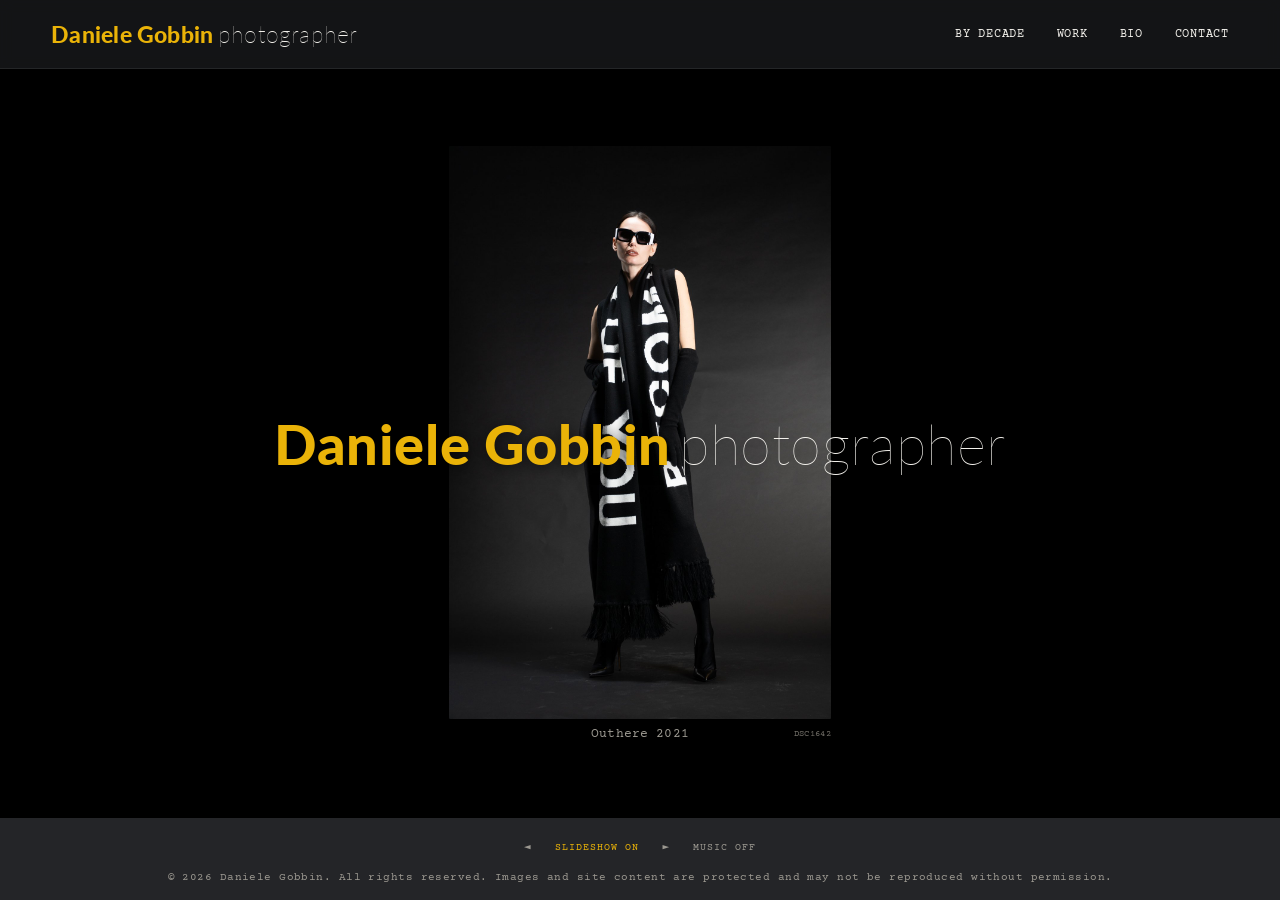
<file: index.html>
<!doctype html>
<html lang="en">
<head>
<meta charset="utf-8">
<meta name="viewport" content="width=device-width, initial-scale=1">
<title>Daniele Gobbin — photographer</title>
<meta name="description" content="Fotografo e documentarista con oltre trent'anni di carriera tra Europa, Africa e Asia. Archivio fotografico di Daniele Gobbin — ritratti, reportage, paesaggi.">
<link rel="canonical" href="https://dangobbin.com/">
<meta property="og:type" content="website">
<meta property="og:title" content="Daniele Gobbin — photographer">
<meta property="og:description" content="Fotografo e documentarista con oltre trent'anni di carriera tra Europa, Africa e Asia.">
<meta property="og:image" content="https://dangobbin.com/photos/dangobbin-2022-dsc3572.jpg">
<meta property="og:url" content="https://dangobbin.com/">
<meta name="twitter:card" content="summary_large_image">
<link rel="preconnect" href="https://fonts.googleapis.com">
<link rel="stylesheet" href="https://fonts.googleapis.com/css2?family=Courier+Prime:wght@400;700&family=Lato:wght@100;900&display=swap">
<link rel="stylesheet" href="style.css">
<script type="application/ld+json">
{
  "@context": "https://schema.org",
  "@type": "Person",
  "name": "Daniele Gobbin",
  "jobTitle": ["Photographer", "Documentary Filmmaker", "Director of Photography"],
  "description": "Fotografo e documentarista, con oltre trent'anni di lavoro dietro e davanti alla macchina da presa, tra Europa, Africa e Asia.",
  "url": "https://dangobbin.com/",
  "worksFor": {
    "@type": "Organization",
    "name": "Redframe",
    "url": "https://redframe.it"
  },
  "sameAs": [
    "https://www.linkedin.com/in/daniele-gobbin-4b52ab3a/",
    "https://www.instagram.com/dangobbin/",
    "https://www.imdb.com/it/name/nm2448473/",
    "https://vimeo.com/user68997850"
  ]
}
</script>
</head>
<body>

<header class="site-header">
  <a href="#top" class="logo">
    <span class="logo-name">Daniele Gobbin</span> <span class="logo-role">photographer</span>
  </a>
  <button id="nav-toggle" class="nav-toggle" type="button" aria-label="Open menu" aria-expanded="false">☰</button>
  <nav id="site-nav" class="site-nav">
    <a href="#top" class="logo logo-mobile">
      <span class="logo-name">Daniele Gobbin</span> <span class="logo-role">photographer</span>
    </a>
    <a class="navlink" href="by-decade.html">By decade</a>
    <a class="navlink" href="#">Work</a>
    <a class="navlink" href="bio.html">Bio</a>
    <a class="navlink" href="contact.html">Contact</a>
  </nav>
</header>
<audio id="bg-music" src="audio/theme.m4a" loop preload="none"></audio>

<section id="top" class="stage">
  <figure class="carousel-figure">
    <div class="carousel-frame">
      <div id="intro" class="intro">
        <span class="logo-name">Daniele Gobbin</span> <span class="logo-role">photographer</span>
      </div>
      <img id="carousel-img" src="" alt="">
      <div class="carousel-caption-row">
        <figcaption id="carousel-caption" class="carousel-caption"></figcaption>
        <span id="carousel-serial" class="carousel-serial"></span>
      </div>
    </div>
  </figure>
</section>

<footer class="site-footer">
  <div class="carousel-controls">
    <button id="carousel-prev" class="carousel-btn carousel-btn-arrow" type="button" aria-label="Previous photo">◄</button>
    <button id="carousel-toggle" class="carousel-btn carousel-btn-text" type="button" aria-label="Pause slideshow">Slideshow on</button>
    <button id="carousel-next" class="carousel-btn carousel-btn-arrow" type="button" aria-label="Next photo">►</button>
    <button id="music-toggle" class="carousel-btn carousel-btn-text" type="button" aria-label="Play music">Music off</button>
  </div>
  <p class="footer-text">© 2026 Daniele Gobbin. All rights reserved. Images and site content are protected and may not be reproduced without permission.</p>
</footer>

<script src="nav.js"></script>
<script src="audio.js"></script>
<script src="script.js"></script>
</body>
</html>
</file>
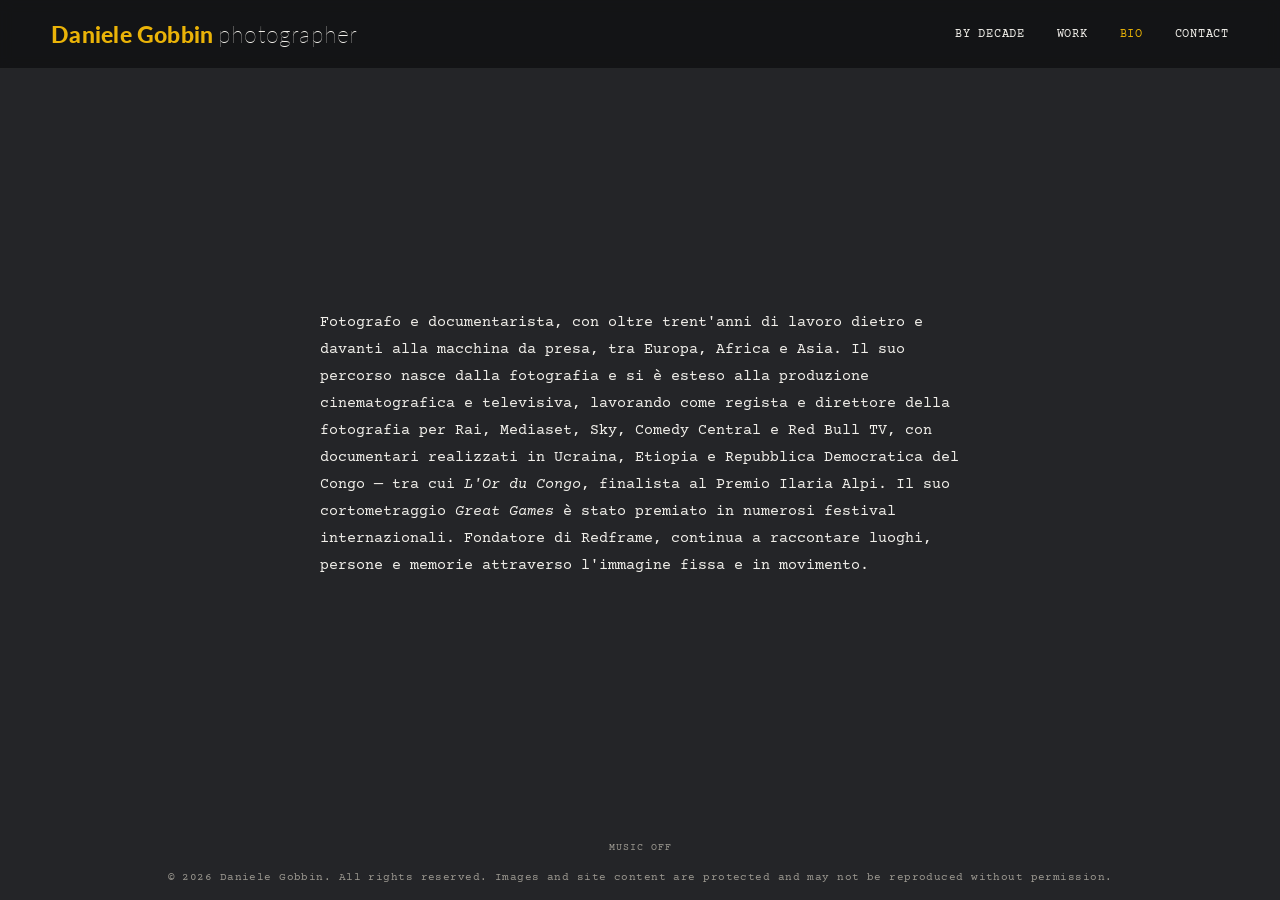
<file: bio.html>
<!doctype html>
<html lang="en">
<head>
<meta charset="utf-8">
<meta name="viewport" content="width=device-width, initial-scale=1">
<title>Daniele Gobbin — bio</title>
<meta name="description" content="Biografia di Daniele Gobbin, fotografo e documentarista, direttore della fotografia e fondatore di Redframe.">
<link rel="canonical" href="https://dangobbin.com/bio.html">
<meta property="og:type" content="profile">
<meta property="og:title" content="Daniele Gobbin — bio">
<meta property="og:description" content="Biografia di Daniele Gobbin, fotografo e documentarista, direttore della fotografia e fondatore di Redframe.">
<meta property="og:image" content="https://dangobbin.com/photos/dangobbin-2022-dsc3572.jpg">
<meta property="og:url" content="https://dangobbin.com/bio.html">
<meta name="twitter:card" content="summary_large_image">
<link rel="preconnect" href="https://fonts.googleapis.com">
<link rel="stylesheet" href="https://fonts.googleapis.com/css2?family=Courier+Prime:wght@400;700&family=Lato:wght@100;900&display=swap">
<link rel="stylesheet" href="style.css">
<script type="application/ld+json">
{
  "@context": "https://schema.org",
  "@type": "Person",
  "name": "Daniele Gobbin",
  "jobTitle": ["Photographer", "Documentary Filmmaker", "Director of Photography"],
  "description": "Fotografo e documentarista, con oltre trent'anni di lavoro dietro e davanti alla macchina da presa, tra Europa, Africa e Asia.",
  "url": "https://dangobbin.com/",
  "worksFor": {
    "@type": "Organization",
    "name": "Redframe",
    "url": "https://redframe.it"
  },
  "sameAs": [
    "https://www.linkedin.com/in/daniele-gobbin-4b52ab3a/",
    "https://www.instagram.com/dangobbin/",
    "https://www.imdb.com/it/name/nm2448473/",
    "https://vimeo.com/user68997850"
  ]
}
</script>
</head>
<body>

<header class="site-header">
  <a href="index.html" class="logo">
    <span class="logo-name">Daniele Gobbin</span> <span class="logo-role">photographer</span>
  </a>
  <button id="nav-toggle" class="nav-toggle" type="button" aria-label="Open menu" aria-expanded="false">☰</button>
  <nav id="site-nav" class="site-nav">
    <a href="index.html" class="logo logo-mobile">
      <span class="logo-name">Daniele Gobbin</span> <span class="logo-role">photographer</span>
    </a>
    <a class="navlink" href="by-decade.html">By decade</a>
    <a class="navlink" href="#">Work</a>
    <a class="navlink is-active" href="bio.html">Bio</a>
    <a class="navlink" href="contact.html">Contact</a>
  </nav>
</header>
<audio id="bg-music" src="audio/theme.m4a" loop preload="none"></audio>

<main class="simple-page">
  <p class="bio-text">Fotografo e documentarista, con oltre trent'anni di lavoro dietro e davanti alla macchina da presa, tra Europa, Africa e Asia. Il suo percorso nasce dalla fotografia e si è esteso alla produzione cinematografica e televisiva, lavorando come regista e direttore della fotografia per Rai, Mediaset, Sky, Comedy Central e Red Bull TV, con documentari realizzati in Ucraina, Etiopia e Repubblica Democratica del Congo — tra cui <em>L'Or du Congo</em>, finalista al Premio Ilaria Alpi. Il suo cortometraggio <em>Great Games</em> è stato premiato in numerosi festival internazionali. Fondatore di Redframe, continua a raccontare luoghi, persone e memorie attraverso l'immagine fissa e in movimento.</p>
</main>

<footer class="site-footer">
  <button id="music-toggle" class="carousel-btn carousel-btn-text" type="button" aria-label="Play music">Music off</button>
  <p class="footer-text">© 2026 Daniele Gobbin. All rights reserved. Images and site content are protected and may not be reproduced without permission.</p>
</footer>

<script src="nav.js"></script>
<script src="audio.js"></script>
</body>
</html>
</file>
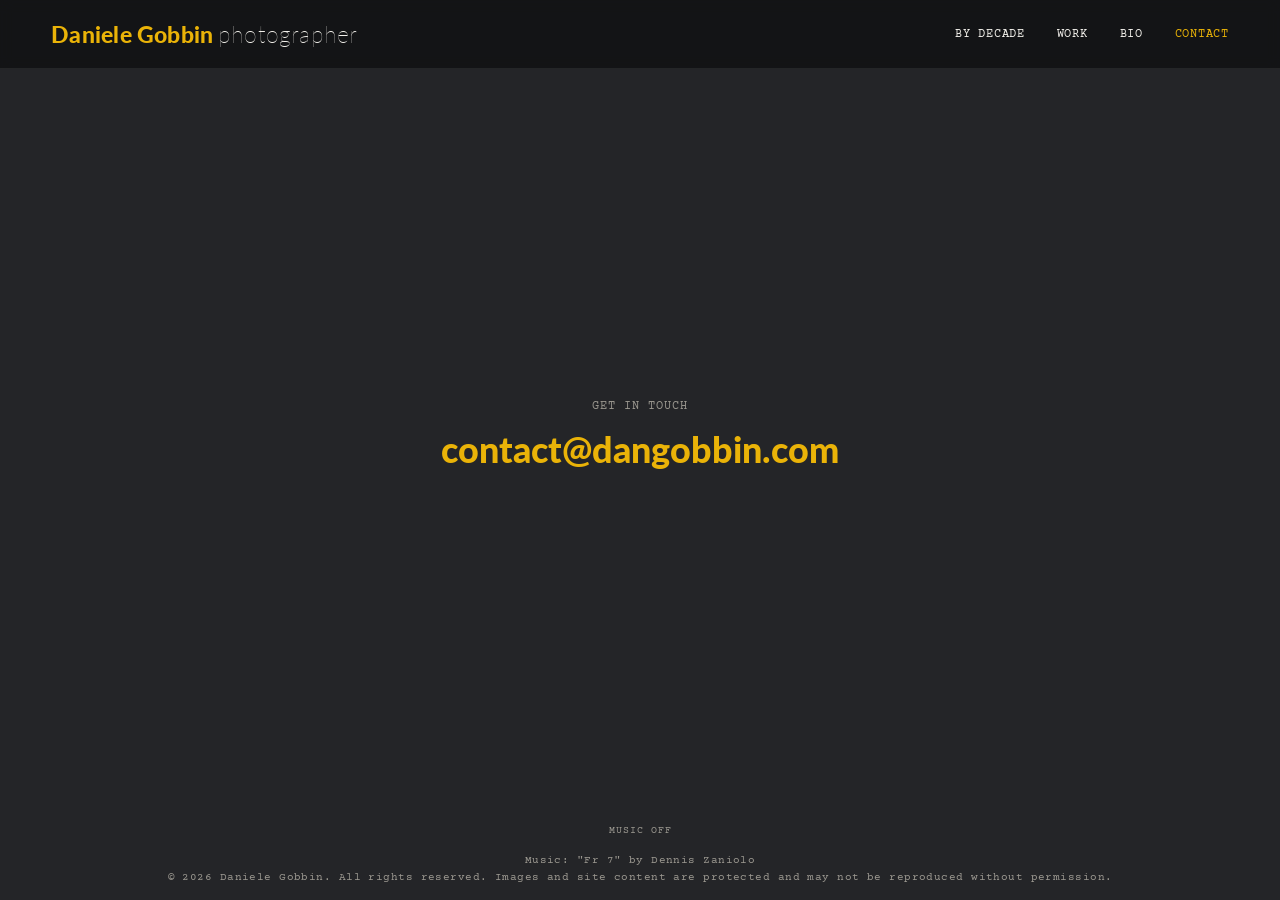
<file: contact.html>
<!doctype html>
<html lang="en">
<head>
<meta charset="utf-8">
<meta name="viewport" content="width=device-width, initial-scale=1">
<title>Daniele Gobbin — contact</title>
<meta name="description" content="Contatta Daniele Gobbin per collaborazioni fotografiche e cinematografiche.">
<link rel="canonical" href="https://dangobbin.com/contact.html">
<meta property="og:type" content="website">
<meta property="og:title" content="Daniele Gobbin — contact">
<meta property="og:description" content="Contatta Daniele Gobbin per collaborazioni fotografiche e cinematografiche.">
<meta property="og:image" content="https://dangobbin.com/photos/dangobbin-2022-dsc3572.jpg">
<meta property="og:url" content="https://dangobbin.com/contact.html">
<meta name="twitter:card" content="summary_large_image">
<link rel="preconnect" href="https://fonts.googleapis.com">
<link rel="stylesheet" href="https://fonts.googleapis.com/css2?family=Courier+Prime:wght@400;700&family=Lato:wght@100;900&display=swap">
<link rel="stylesheet" href="style.css">
</head>
<body>

<header class="site-header">
  <a href="index.html" class="logo">
    <span class="logo-name">Daniele Gobbin</span> <span class="logo-role">photographer</span>
  </a>
  <button id="nav-toggle" class="nav-toggle" type="button" aria-label="Open menu" aria-expanded="false">☰</button>
  <nav id="site-nav" class="site-nav">
    <a href="index.html" class="logo logo-mobile">
      <span class="logo-name">Daniele Gobbin</span> <span class="logo-role">photographer</span>
    </a>
    <a class="navlink" href="by-decade.html">By decade</a>
    <a class="navlink" href="#">Work</a>
    <a class="navlink" href="bio.html">Bio</a>
    <a class="navlink is-active" href="contact.html">Contact</a>
  </nav>
</header>
<audio id="bg-music" src="audio/theme.m4a" loop preload="none"></audio>

<main class="simple-page">
  <div class="contact-block">
    <p class="contact-label">Get in touch</p>
    <a class="contact-email" href="mailto:contact@dangobbin.com">contact@dangobbin.com</a>
  </div>
</main>

<footer class="site-footer">
  <button id="music-toggle" class="carousel-btn carousel-btn-text" type="button" aria-label="Play music">Music off</button>
  <p class="footer-text">Music: "Fr 7" by Dennis Zaniolo</p>
  <p class="footer-text">© 2026 Daniele Gobbin. All rights reserved. Images and site content are protected and may not be reproduced without permission.</p>
</footer>

<script src="nav.js"></script>
<script src="audio.js"></script>
</body>
</html>
</file>
<file: style.css>
:root {
  --bg: #242528;
  --header-bg: #121314;
  --ink: #f2f0eb;
  --sub: #9b9890;
  --accent: #eab308;
}

* { box-sizing: border-box; }

html, body {
  margin: 0;
  background: var(--bg);
  color: var(--ink);
  font-family: 'Inter', sans-serif;
  overflow-x: hidden;
}

body {
  display: flex;
  flex-direction: column;
  height: 100vh;
  height: 100dvh;
}

a { color: var(--ink); text-decoration: none; }
a:hover { color: #ffffff; }

.site-header {
  position: sticky;
  top: 0;
  z-index: 10;
  display: flex;
  flex-wrap: wrap;
  align-items: center;
  justify-content: space-between;
  gap: 16px;
  padding: 20px clamp(20px, 4vw, 64px);
  background: color-mix(in srgb, var(--header-bg) 88%, transparent);
  backdrop-filter: blur(6px);
  border-bottom: 1px solid rgba(242, 240, 235, 0.08);
}

.logo-name {
  font-family: 'Lato', sans-serif;
  font-weight: 900;
  font-size: 23px;
  letter-spacing: .01em;
  color: var(--accent);
}

.logo-role {
  font-family: 'Lato', sans-serif;
  font-weight: 100;
  font-size: 23px;
  letter-spacing: .01em;
  color: var(--ink);
}

.site-nav {
  display: flex;
  flex-wrap: wrap;
  gap: clamp(16px, 3vw, 32px);
}

.nav-toggle {
  display: none;
  position: relative;
  z-index: 2;
  background: none;
  border: none;
  margin-left: auto;
  padding: 8px 10px;
  font-size: 20px;
  line-height: 1;
  color: var(--accent);
  cursor: pointer;
}

.logo-mobile { display: none; }

/* Touch devices (phones, tablets, in either orientation): the full header
   bar costs too much fixed height, especially in landscape. Collapse it to
   just a menu icon — tapping it opens the logo + links as a dropdown —
   matching what Daniele asked for after seeing albertwatson.net's mobile
   header. Keyed on touch capability (hover:none/pointer:coarse) rather than
   a width breakpoint, since the problem showed up on an iPad in landscape,
   not just on narrow phones. */
@media (hover: none) and (pointer: coarse) {
  .site-header {
    position: fixed;
    top: 0;
    left: 0;
    right: 0;
    z-index: 20;
    background: none;
    backdrop-filter: none;
    border-bottom: none;
    padding: 8px clamp(16px, 4vw, 28px);
  }

  .site-header > .logo { display: none; }

  .nav-toggle { display: block; }

  .site-nav {
    display: none;
    position: fixed;
    inset: 0 0 auto 0;
    z-index: 1;
    flex-direction: column;
    flex-wrap: nowrap;
    gap: 0;
    background: rgba(10, 10, 9, .97);
    border-bottom: 1px solid rgba(242, 240, 235, 0.08);
    padding-bottom: 8px;
  }

  .site-nav.is-open { display: flex; }

  .logo-mobile {
    display: block;
    padding: 16px clamp(16px, 4vw, 28px) 12px;
  }

  .site-nav .navlink {
    padding: 14px clamp(16px, 4vw, 28px);
    border-top: 1px solid rgba(242, 240, 235, 0.06);
  }

  .stage,
  .decades-main {
    padding-top: clamp(52px, 12vw, 72px);
  }
}

.navlink {
  font-family: 'Courier Prime', monospace;
  font-size: 12px;
  letter-spacing: .06em;
  text-transform: uppercase;
  font-weight: 400;
}

.navlink:hover { color: var(--accent); }

.coming-soon {
  text-align: center;
}

.coming-soon-title {
  font-family: 'Lato', sans-serif;
  font-weight: 900;
  font-size: clamp(32px, 6vw, 56px);
  letter-spacing: .02em;
  color: var(--accent);
}

.coming-soon-sub {
  margin-top: 14px;
  font-family: 'Courier Prime', monospace;
  font-size: 13px;
  letter-spacing: .04em;
  color: var(--sub);
}

.stage {
  flex: 1;
  min-height: 0;
  display: flex;
  align-items: center;
  justify-content: center;
  padding: clamp(20px, 6vw, 80px) clamp(20px, 4vw, 64px);
  background: #000;
}

.carousel-figure {
  margin: 0;
  width: 100%;
  max-width: 1180px;
  max-height: 100%;
  display: flex;
  flex-direction: column;
  align-items: center;
  gap: 18px;
}

.carousel-frame {
  position: relative;
  min-height: 0;
  max-width: 100%;
  display: flex;
  flex-direction: column;
  align-items: center;
  justify-content: center;
  gap: 8px;
  background: #000;
}

.intro {
  position: absolute;
  top: 0;
  bottom: 0;
  /* full viewport width, not the frame's -- the frame is now sized to the
     photo (see updateImgMaxHeight/serial fix), which can be narrower than
     "Daniele Gobbin photographer" needs, wrapping it to two lines */
  left: 50%;
  width: 100vw;
  transform: translateX(-50%);
  display: flex;
  align-items: center;
  justify-content: center;
  align-content: center;
  flex-wrap: wrap;
  gap: 8px;
  text-align: center;
  opacity: 0; /* stays invisible until script.js confirms the webfont is ready */
  transition: opacity 1s linear;
  will-change: opacity;
}

.intro .logo-name,
.intro .logo-role {
  font-size: clamp(34.5px, 7vw, 56px);
  text-shadow: 0 2px 16px rgba(0, 0, 0, .7); /* name now sits over the first photo, not a plain black backdrop */
}

.carousel-caption-row {
  display: grid;
  grid-template-columns: 56px 1fr 56px;
  align-items: center;
  width: 100%;
}

.carousel-controls {
  display: flex;
  align-items: center;
  gap: 8px;
}

.carousel-btn {
  background: none;
  border: none;
  margin: 0;
  padding: 8px;
  font-family: 'Courier Prime', monospace;
  font-size: 13px;
  line-height: 1;
  color: var(--sub);
  cursor: pointer;
}

.carousel-btn:hover,
.carousel-btn:focus-visible { color: var(--accent); }

.carousel-btn:focus-visible {
  outline: 1px solid var(--accent);
  outline-offset: 1px;
}

.carousel-btn-arrow {
  font-size: 11px;
}

.carousel-btn-text {
  font-size: 10px;
  letter-spacing: .1em;
  text-transform: uppercase;
}

.carousel-btn-text.is-on { color: var(--accent); }

.carousel-btn-text.is-on:hover,
.carousel-btn-text.is-on:focus-visible { color: var(--ink); }

@keyframes music-hint-pulse {
  0%, 100% { opacity: 1; }
  50% { opacity: .3; }
}

#music-toggle.hint { animation: music-hint-pulse 1.1s ease-in-out 3; }

.carousel-serial {
  grid-column: 3;
  text-align: right;
  font-family: 'Courier Prime', monospace;
  font-size: 9px;
  letter-spacing: .04em;
  color: #706d66;
  transition: opacity .6s linear;
}

.carousel-frame img {
  display: block;
  max-width: 100%;
  max-height: min(65vh, var(--img-max-height, 55vh));
  width: auto;
  height: auto;
  object-fit: contain;
  border-radius: 1px;
  transition: opacity .6s linear, transform .6s cubic-bezier(.22, .9, .36, 1);
}

.carousel-caption {
  grid-column: 2;
  font-family: 'Courier Prime', monospace;
  font-size: 13px;
  letter-spacing: .01em;
  text-align: center;
  color: var(--sub);
  max-width: 640px;
  margin: 0 auto;
  transition: opacity .6s linear;
}

.navlink.is-active { color: var(--accent); }

.simple-page {
  flex: 1;
  min-height: 0;
  display: flex;
  align-items: center;
  justify-content: center;
  padding: clamp(40px, 8vw, 100px) clamp(20px, 4vw, 64px);
}

.bio-text {
  max-width: 640px;
  font-family: 'Courier Prime', monospace;
  font-size: 15px;
  line-height: 1.8;
  color: var(--ink);
}

.contact-block {
  text-align: center;
}

.contact-label {
  margin: 0 0 14px;
  font-family: 'Courier Prime', monospace;
  font-size: 12px;
  letter-spacing: .08em;
  text-transform: uppercase;
  color: var(--sub);
}

.contact-email {
  font-family: 'Lato', sans-serif;
  font-weight: 900;
  font-size: clamp(22px, 4.5vw, 36px);
  color: var(--accent);
}

.contact-email:hover { color: var(--ink); }

.site-footer {
  position: relative;
  padding: 16px clamp(20px, 4vw, 64px);
  text-align: center;
}

.music-hint-banner {
  position: absolute;
  bottom: 100%;
  left: 50%;
  transform: translateX(-50%);
  margin-bottom: 8px;
  white-space: nowrap;
  font-family: 'Lato', sans-serif;
  font-weight: 900;
  font-size: clamp(18px, 4vw, 28px);
  color: var(--accent);
  text-shadow: 0 2px 12px rgba(0, 0, 0, .6);
  opacity: 0;
  pointer-events: none;
  transition: opacity .6s ease;
}

.music-hint-banner.is-visible { opacity: 1; }

.site-footer .carousel-controls { justify-content: center; }

.site-footer > .carousel-btn-text,
.site-footer > .carousel-controls {
  margin-bottom: 10px;
}

.footer-text {
  margin: 0;
  font-family: 'Courier Prime', monospace;
  font-size: 11px;
  letter-spacing: .04em;
  color: var(--sub);
}

.footer-text + .footer-text { margin-top: 4px; }

.decades-main {
  padding: clamp(32px, 5vw, 56px) clamp(20px, 4vw, 64px) clamp(60px, 8vw, 100px);
}

.decade-section + .decade-section {
  margin-top: clamp(48px, 7vw, 88px);
}

.decade-heading {
  display: flex;
  align-items: baseline;
  justify-content: space-between;
  flex-wrap: wrap;
  gap: 12px;
  margin-bottom: 20px;
}

.decade-heading h2 {
  font-family: 'Lato', sans-serif;
  font-weight: 900;
  font-size: clamp(22px, 3vw, 32px);
  margin: 0;
}

.decade-heading span {
  font-family: 'Courier Prime', monospace;
  font-size: 12px;
  letter-spacing: .08em;
  text-transform: uppercase;
  color: var(--sub);
}

.decade-grid {
  display: grid;
  grid-template-columns: repeat(auto-fill, minmax(220px, 1fr));
  gap: 3px;
}

.decade-tile {
  position: relative;
  display: block;
  width: 100%;
  aspect-ratio: 4 / 5;
  overflow: hidden;
  border-radius: 1px;
  outline-offset: 3px;
  background: #000;
  border: none;
  padding: 0;
  margin: 0;
  font: inherit;
  cursor: pointer;
}

.decade-tile:focus-visible { outline: 2px solid var(--ink); }

.decade-tile img {
  position: absolute;
  inset: 0;
  width: 100%;
  height: 100%;
  object-fit: cover;
  transition: transform .5s cubic-bezier(.2,.8,.2,1);
}

.decade-tile:hover img,
.decade-tile:focus-visible img { transform: scale(1.05); }

.decade-tile-caption {
  position: absolute;
  left: 0; right: 0; bottom: 0;
  padding: 10px 12px;
  display: flex;
  justify-content: space-between;
  align-items: baseline;
  gap: 8px;
  font-family: 'Courier Prime', monospace;
  font-size: 11px;
  letter-spacing: .02em;
  color: var(--ink);
  background: linear-gradient(to top, rgba(0,0,0,.82), rgba(0,0,0,0) 75%);
}

.decade-tile-serial {
  flex: none;
  font-size: 9px;
  color: #706d66;
}

.decades-empty {
  font-family: 'Courier Prime', monospace;
  color: var(--sub);
  text-align: center;
  padding: 80px 0;
}

body.lightbox-open { overflow: hidden; }

.lightbox {
  position: fixed;
  inset: 0;
  z-index: 100;
  display: flex;
  flex-direction: column;
  align-items: center;
  justify-content: center;
  gap: 16px;
  padding: clamp(20px, 5vw, 64px);
  background: rgba(10, 10, 9, 0.96);
}

.lightbox[hidden] { display: none; }

.lightbox-img {
  max-width: 100%;
  max-height: calc(100% - 50px);
  object-fit: contain;
  -webkit-user-drag: none;
  user-select: none;
}

.lightbox-caption {
  display: flex;
  align-items: center;
  gap: 10px;
  font-family: 'Courier Prime', monospace;
  font-size: 12px;
  color: var(--sub);
}

.lightbox-serial {
  color: #706d66;
}

.lightbox-close {
  position: absolute;
  top: 16px;
  right: 16px;
  background: none;
  border: none;
  padding: 10px;
  font-family: 'Courier Prime', monospace;
  font-size: 18px;
  line-height: 1;
  color: var(--ink);
  cursor: pointer;
}

.lightbox-close:hover,
.lightbox-close:focus-visible {
  color: var(--accent);
}
</file>
